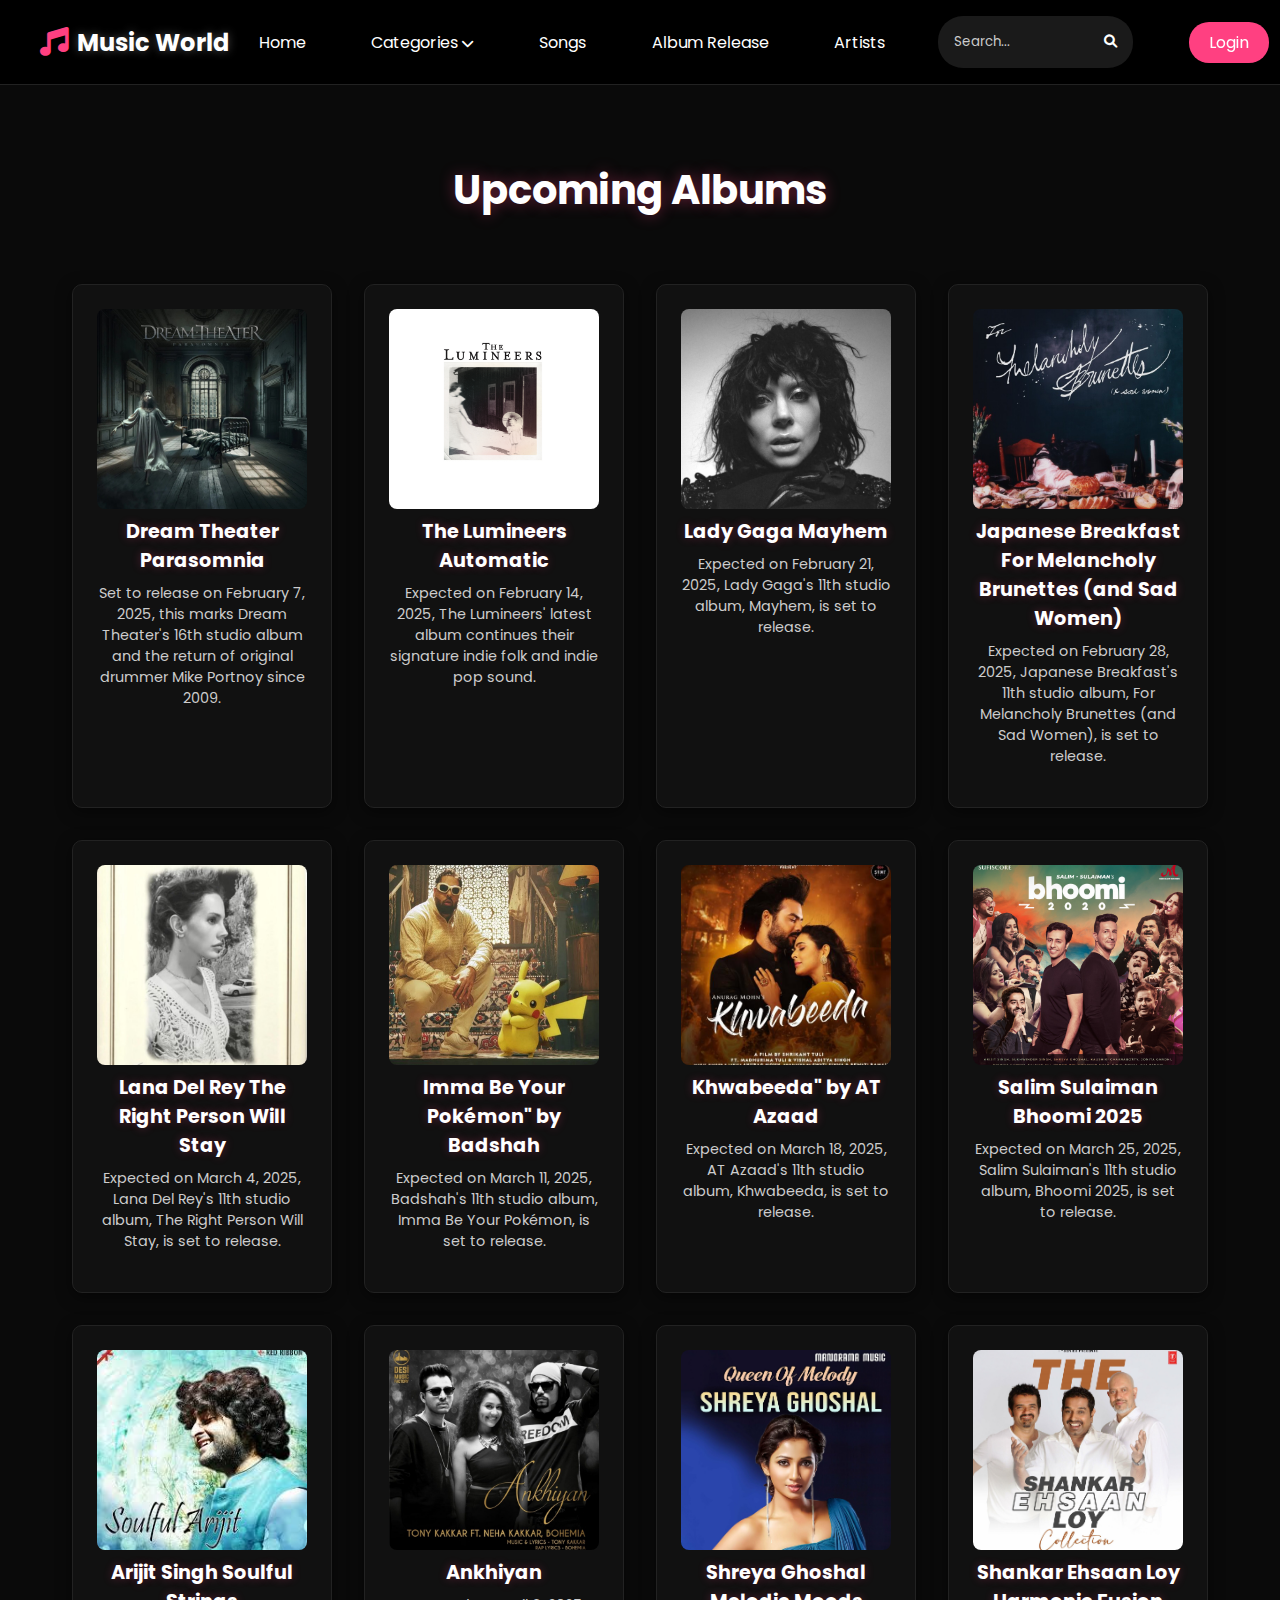
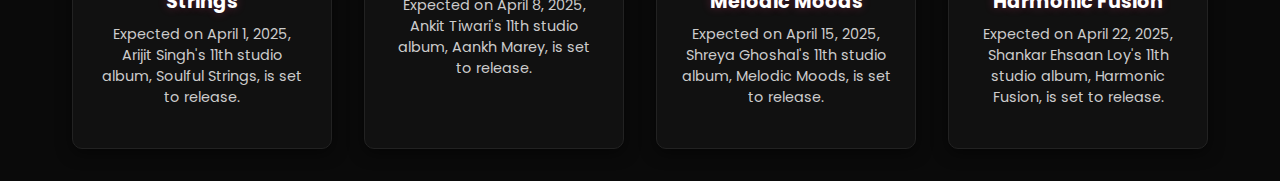
<file: album.html>
<!DOCTYPE html>
<html lang="en">
<head>
    <meta charset="UTF-8">
    <meta name="viewport" content="width=device-width, initial-scale=1.0">
    <title>New Albums</title>
    <link rel="stylesheet" href="styles.css">
    <link rel="stylesheet" href="https://cdnjs.cloudflare.com/ajax/libs/font-awesome/6.0.0/css/all.min.css">
</head>
<body>
    <header>
        <nav>
            <div class="logo">
                <i class="fas fa-music logo-icon"></i>
                <span class="logo-text" id="logotext">Music World</span>
            </div>
            
            <!-- Hamburger Menu Button -->
            <div class="hamburger-menu">
                <span class="bar"></span>
                <span class="bar"></span>
                <span class="bar"></span>
            </div>

            <ul class="nav-links">
                <li><a href="index.html">Home</a></li>
                <li class="dropdown">
                    <a href="#" class="dropdown-toggle">Categories <i class="fas fa-chevron-down"></i></a>
                    <ul class="dropdown-menu">
                        <li><a href="rock.html">Rock</a></li>
                        <li><a href="jazz.html">Jazz</a></li>
                        <li><a href="pop.html">Pop</a></li>
                        <li><a href="rap.html">Rap</a></li>
                        <li><a href="classical.html">Classical</a></li>
                    </ul>
                </li>
                <li><a href="songs.html">Songs</a></li>
                <li><a href="album.html">Album Release</a></li>
                <li><a href="artists.html">Artists</a></li>
                <!-- Add the search bar here -->
                <li class="search-bar">
                    <form action="/search" method="get">
                        <input type="text" placeholder="Search..." name="query">
                        <button type="submit"><i class="fas fa-search"></i></button>
                    </form>
                </li>
                <li><button id="loginBtn" class="login-btn">Login</button></li>

               <!-- Profile Section -->
                <li class="profile" id="profileSection">
                    <div id="profileIcon" class="profile-icon">
                        <i class="fas fa-user"></i>
                    </div>
                    <ul id="logoutMenu" class="logout-menu">
                        <li><a href="#" id="logoutBtn">Logout</a></li>
                    </ul>
                </li>
            </ul>
        </nav>
    </header>


    <section class="albums-head">

        <h1>Upcoming Albums</h1>
    </section>
    <div class="albums-container">
        <div class="album-box">
            <img src="images/album_1.png" alt="Album 1">
            <h2>Dream Theater  Parasomnia</h2>
            <p>Set to release on February 7, 2025, this marks Dream Theater's 16th studio album and the return of original drummer Mike Portnoy since 2009.</p>
        </div>
        <div class="album-box">
            <img src="images/album_2.png" alt="Album 2">
            <h2>The Lumineers  Automatic</h2>
            <p>Expected on February 14, 2025, The Lumineers' latest album continues their signature indie folk and indie pop sound.</p>
        </div>
        <div class="album-box">
            <img src="images/album_3.png" alt="Album 3">
            <h2>Lady Gaga  Mayhem</h2>
            <p>Expected on February 21, 2025, Lady Gaga's 11th studio album, Mayhem, is set to release.</p> 
        </div>
        <div class="album-box">
            <img src="images/album_4.png" alt="Album 4">
            <h2>Japanese Breakfast  For Melancholy Brunettes (and Sad Women)</h2>
            <p>Expected on February 28, 2025, Japanese Breakfast's 11th studio album, For Melancholy Brunettes (and Sad Women), is set to release.</p>
        </div>
        <div class="album-box">
            <img src="images/album_5.png" alt="Album 5">
            <h2>Lana Del Rey  The Right Person Will Stay</h2>
            <p>Expected on March 4, 2025, Lana Del Rey's 11th studio album, The Right Person Will Stay, is set to release.</p>
        </div>
        <div class="album-box">
            <img src="images/album_6.png" alt="Album 6">
            <h2>Imma Be Your Pokémon" by Badshah</h2>
            <p>Expected on March 11, 2025, Badshah's 11th studio album, Imma Be Your Pokémon, is set to release.</p>
        </div>
        <div class="album-box">
            <img src="images/album_7.png" alt="Album 7">
            <h2>Khwabeeda" by AT Azaad</h2>
            <p>Expected on March 18, 2025, AT Azaad's 11th studio album, Khwabeeda, is set to release.</p>
        </div>
        <div class="album-box">
            <img src="images/album_8.png" alt="Album 8">
            <h2>Salim Sulaiman  Bhoomi 2025</h2>
            <p>Expected on March 25, 2025, Salim Sulaiman's 11th studio album, Bhoomi 2025, is set to release.</p>
        </div>
        <div class="album-box">
            <img src="images/album_9.png" alt="Album 9">
            <h2>Arijit Singh  Soulful Strings</h2>
            <p>Expected on April 1, 2025, Arijit Singh's 11th studio album, Soulful Strings, is set to release.</p>
        </div>
        <div class="album-box">
            <img src="images/album_10.png" alt="Album 10">
            <h2>Ankhiyan</h2>
            <p>Expected on April 8, 2025, Ankit Tiwari's 11th studio album, Aankh Marey, is set to release.</p>
        </div>
        <div class="album-box">
            <img src="images/album_11.png" alt="Album 11">
            <h2>Shreya Ghoshal  Melodic Moods</h2>
            <p>Expected on April 15, 2025, Shreya Ghoshal's 11th studio album, Melodic Moods, is set to release.</p>
        </div>
        <div class="album-box">
            <img src="images/album_12.png" alt="Album 12">
            <h2>Shankar Ehsaan Loy  Harmonic Fusion</h2>
            <p>Expected on April 22, 2025, Shankar Ehsaan Loy's 11th studio album, Harmonic Fusion, is set to release.</p>
        </div>
    </div>
    <script src="script.js"></script>
    <script src="auth.js"></script>
    <script defer src="search.js"></script>
</body>
</html>
</file>
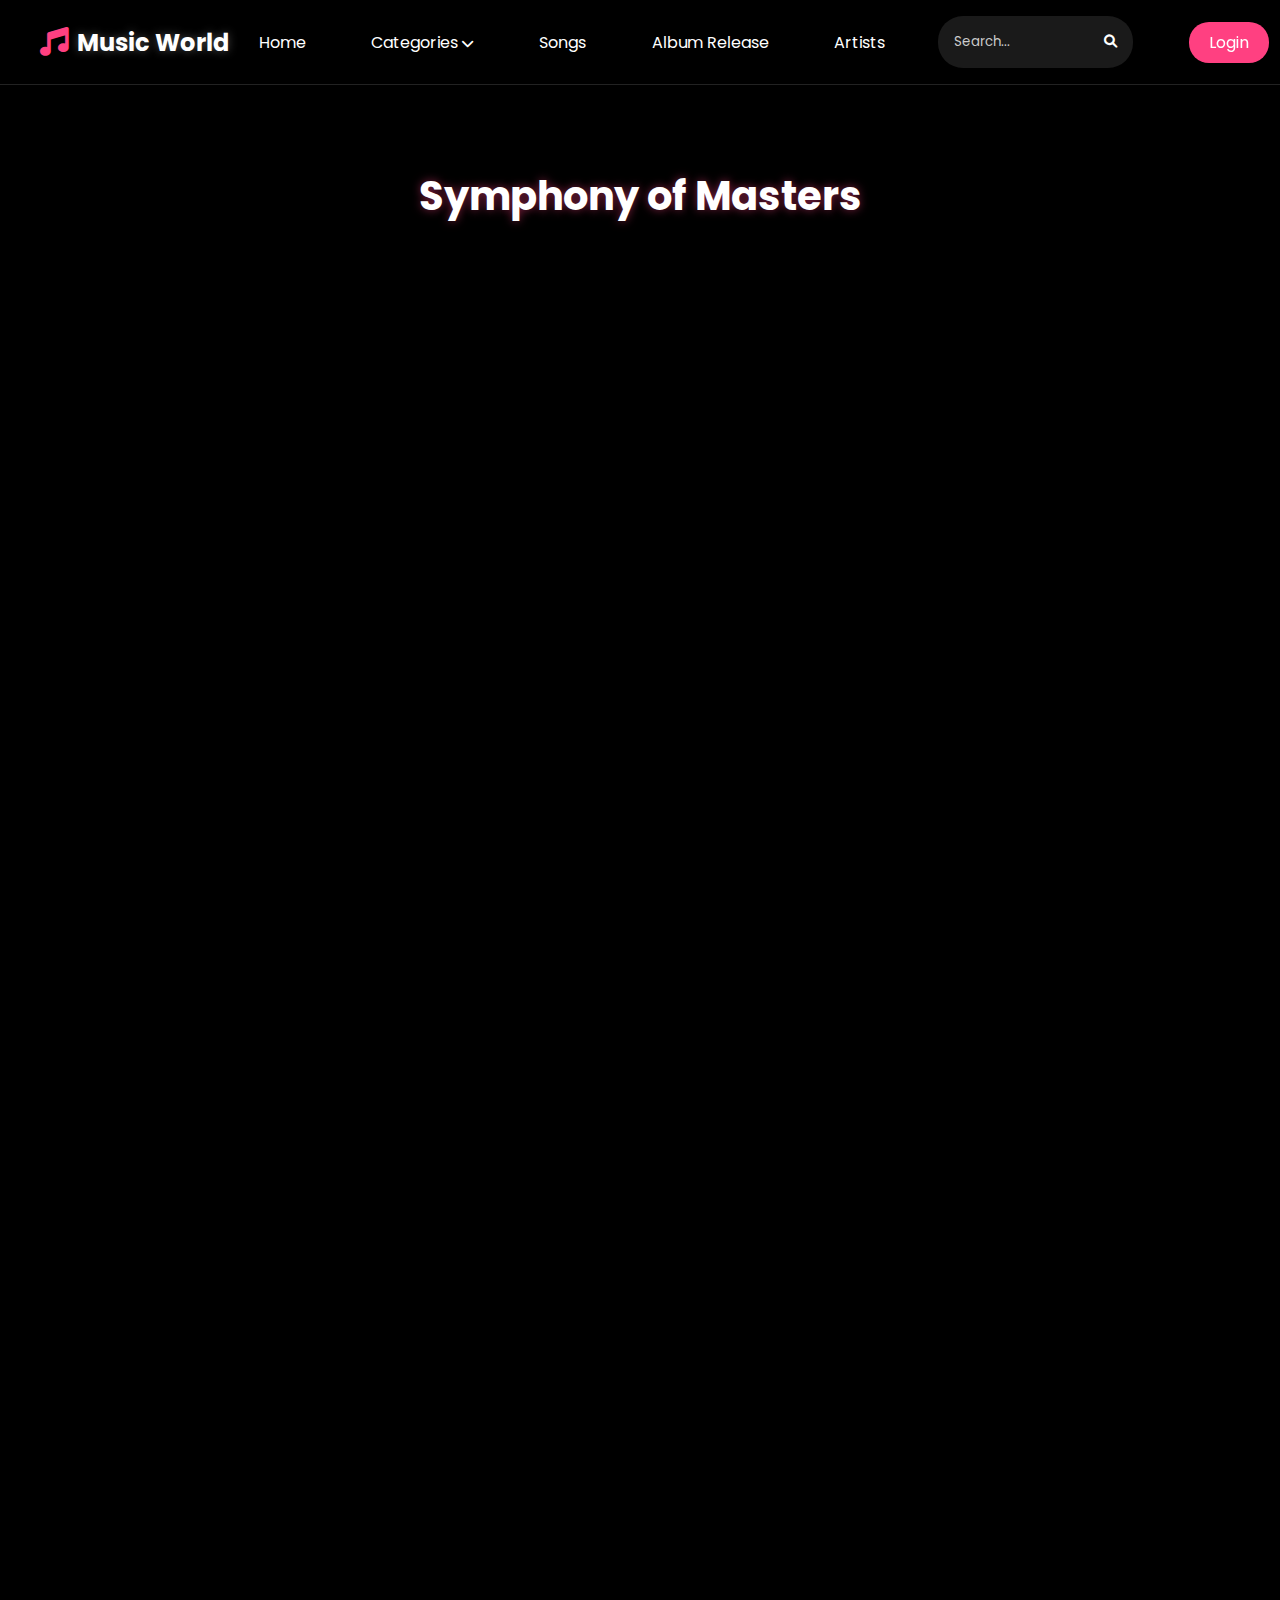
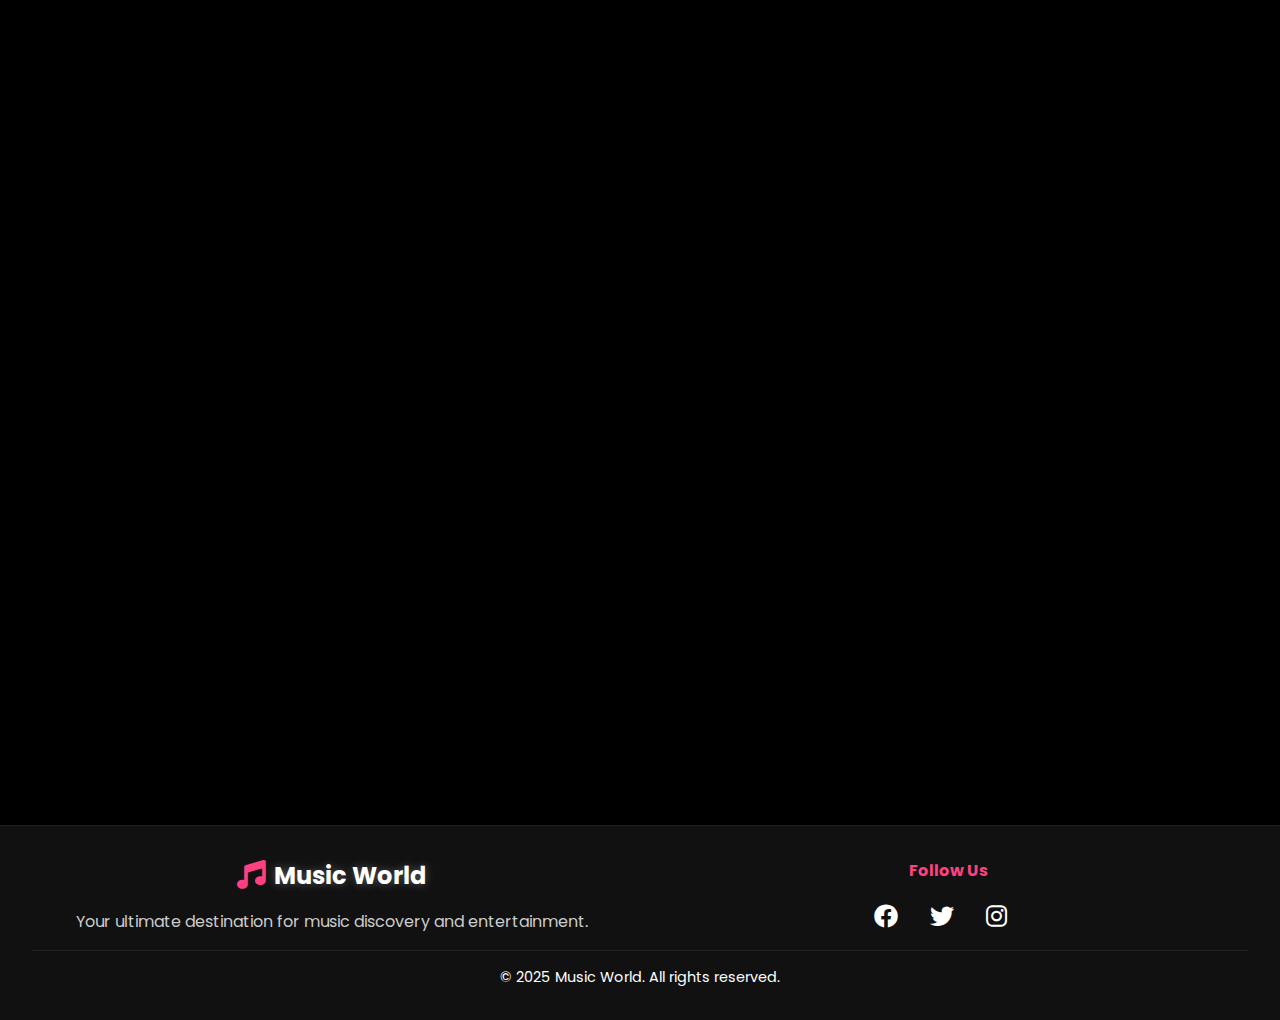
<file: artists.html>
<!DOCTYPE html>
<html lang="en">
<head>
    <meta charset="UTF-8">
    <meta name="viewport" content="width=device-width, initial-scale=1.0">
    <title>Top Artists - Music World</title>
    <link rel="stylesheet" href="styles.css">
    <link rel="stylesheet" href="artists.css">
    <link rel="stylesheet" href="https://cdnjs.cloudflare.com/ajax/libs/font-awesome/6.0.0/css/all.min.css">
    <link href="https://fonts.googleapis.com/css2?family=Playfair+Display:wght@400;500;600;700&display=swap" rel="stylesheet">
</head>
<body>
    <header>
        <nav>
            <div class="logo">
                <i class="fas fa-music logo-icon"></i>
                <span class="logo-text" id="logotext">Music World</span>
            </div>
            
            <!-- Hamburger Menu Button -->
            <div class="hamburger-menu">
                <span class="bar"></span>
                <span class="bar"></span>
                <span class="bar"></span>
            </div>

            <ul class="nav-links">
                <li><a href="index.html">Home</a></li>
                <li class="dropdown">
                    <a href="#" class="dropdown-toggle">Categories <i class="fas fa-chevron-down"></i></a>
                    <ul class="dropdown-menu">
                        <li><a href="rock.html">Rock</a></li>
                        <li><a href="jazz.html">Jazz</a></li>
                        <li><a href="pop.html">Pop</a></li>
                        <li><a href="rap.html">Rap</a></li>
                        <li><a href="classical.html">Classical</a></li>
                    </ul>
                </li>
                <li><a href="songs.html">Songs</a></li>
                <li><a href="album.html">Album Release</a></li>
                <li><a href="artists.html">Artists</a></li>
                <!-- Add the search bar here -->
                <li class="search-bar">
                    <form action="/search" method="get">
                        <input type="text" placeholder="Search..." name="query">
                        <button type="submit"><i class="fas fa-search"></i></button>
                    </form>
                </li>
                <li><button id="loginBtn" class="login-btn">Login</button></li>

               <!-- Profile Section -->
                <li class="profile" id="profileSection">
                    <div id="profileIcon" class="profile-icon">
                        <i class="fas fa-user"></i>
                    </div>
                    <ul id="logoutMenu" class="logout-menu">
                        <li><a href="#" id="logoutBtn">Logout</a></li>
                    </ul>
                </li>
            </ul>
        </nav>
    </header>

    <main>
        <section class="artists-showcase">
            <h1>Symphony of Masters</h1>
            <div class="artists-container">
                <div class="artist-box">
                    <div class="artist-image">
                        <img src="images/ed-sheeran.jpg" alt="Ed Sheeran">
                    </div>
                    <div class="artist-info">
                        <h2>Ed Sheeran</h2>
                        <p class="artist-genre">Pop / Folk Pop</p>
                        <p class="artist-bio">Ed Sheeran is a Grammy-winning British singer-songwriter known for his unique blend of pop, folk, and hip-hop influences. His honest lyrics and acoustic-driven sound have made him one of the world's best-selling music artists.</p>
                        <div class="artist-achievements">
                            <h3>Notable Achievements:</h3>
                            <ul>
                                <li>Multiple Grammy Awards winner</li>
                                <li>"Shape of You" - Most streamed song on Spotify</li>
                                <li>Over 150 million records sold worldwide</li>
                            </ul>
                        </div>
                    </div>
                </div>

                <div class="artist-box">
                    <div class="artist-image">
                        <img src="images/weekend.webp" alt="The Weeknd">
                    </div>
                    <div class="artist-info">
                        <h2>The Weeknd</h2>
                        <p class="artist-genre">R&B / Pop</p>
                        <p class="artist-bio">The Weeknd is a Canadian singer-songwriter who has revolutionized modern R&B with his dark, atmospheric sound and emotive vocals. His unique style blends R&B, pop, and alternative elements.</p>
                        <div class="artist-achievements">
                            <h3>Notable Achievements:</h3>
                            <ul>
                                <li>Multiple Billboard Hot 100 #1 hits</li>
                                <li>Super Bowl LV Halftime Show performer</li>
                                <li>"Blinding Lights" - Billboard's #1 Hot 100 song of all time</li>
                            </ul>
                        </div>
                    </div>
                </div>

                <div class="artist-box">
                    <div class="artist-image">
                        <img src="images/talha anjum.jpg" alt="Talha Anjum">
                    </div>
                    <div class="artist-info">
                        <h2>Talha Anjum</h2>
                        <p class="artist-genre">Hip-Hop / Rap</p>
                        <p class="artist-bio">Talha Anjum is a pioneering figure in Pakistan's hip-hop scene, known for his intricate wordplay and thought-provoking lyrics. As a member of Young Stunners, he has helped shape the country's rap landscape.</p>
                        <div class="artist-achievements">
                            <h3>Notable Achievements:</h3>
                            <ul>
                                <li>Breakthrough artist in South Asian hip-hop</li>
                                <li>Multiple viral hits on YouTube</li>
                                <li>Revolutionized Urdu rap with unique storytelling</li>
                            </ul>
                        </div>
                    </div>
                </div>

                <div class="artist-box">
                    <div class="artist-image">
                        <img src="images/jamie cullum.jpg" alt="Jamie Cullum">
                    </div>  
                    <div class="artist-info">
                        <h2>Jamie Cullum</h2>
                        <p class="artist-genre">Jazz / Pop Jazz</p>
                        <p class="artist-bio">Jamie Cullum is a British jazz-pop singer-songwriter known for his dynamic live performances and innovative approach to jazz standards. His music bridges the gap between traditional jazz and contemporary pop.</p>
                        <div class="artist-achievements">
                            <h3>Notable Achievements:</h3>
                            <ul>
                                <li>Grammy nominated artist</li>
                                <li>Best-selling UK jazz artist of all time</li>
                                <li>Successful BBC Radio 2 jazz show host</li>
                            </ul>
                        </div>
                    </div>
                </div>

                <div class="artist-box">
                    <div class="artist-image">
                        <img src="images/zain-malik.png" alt="Zayn Malik">
                    </div>
                    <div class="artist-info">
                        <h2>Zayn Malik</h2>
                        <p class="artist-genre">Pop / R&B</p>
                        <p class="artist-bio">Zayn Malik is a British singer and songwriter who gained fame as a member of the boy band One Direction. He has since established a successful solo career with his unique sound and style.</p>
                        <div class="artist-achievements">
                            <h3>Notable Achievements:</h3>
                            <ul>
                                <li>Multiple Billboard Hot 100 hits</li>
                                <li>Grammy-nominated artist</li>
                                <li>Debut album "Mind of Mine" debuted at #1 on Billboard 200</li>
                            </ul>
                        </div>
                    </div>
                </div>
            </div>
        </section>
    </main>

    <footer>
        <div class="footer-content">
            <div class="footer-section">
                <div class="footer-logo">
                    <i class="fas fa-music logo-icon"></i>
                    <span class="logo-text">Music World</span>
                </div>
                <p>Your ultimate destination for music discovery and entertainment.</p>
            </div>
            <div class="footer-section">
                <h4>Follow Us</h4>
                <div class="social-links">
                    <a href="#"><i class="fab fa-facebook"></i></a>
                    <a href="#"><i class="fab fa-twitter"></i></a>
                    <a href="#"><i class="fab fa-instagram"></i></a>
                </div>
            </div>
        </div>
        <div class="footer-bottom">
            <p>&copy; 2025 Music World. All rights reserved.</p>
        </div>
    </footer>
    <script src="script.js"></script>
    <script src="auth.js"></script>
    <script defer src="search.js"></script>
</body>
</html>
</file>
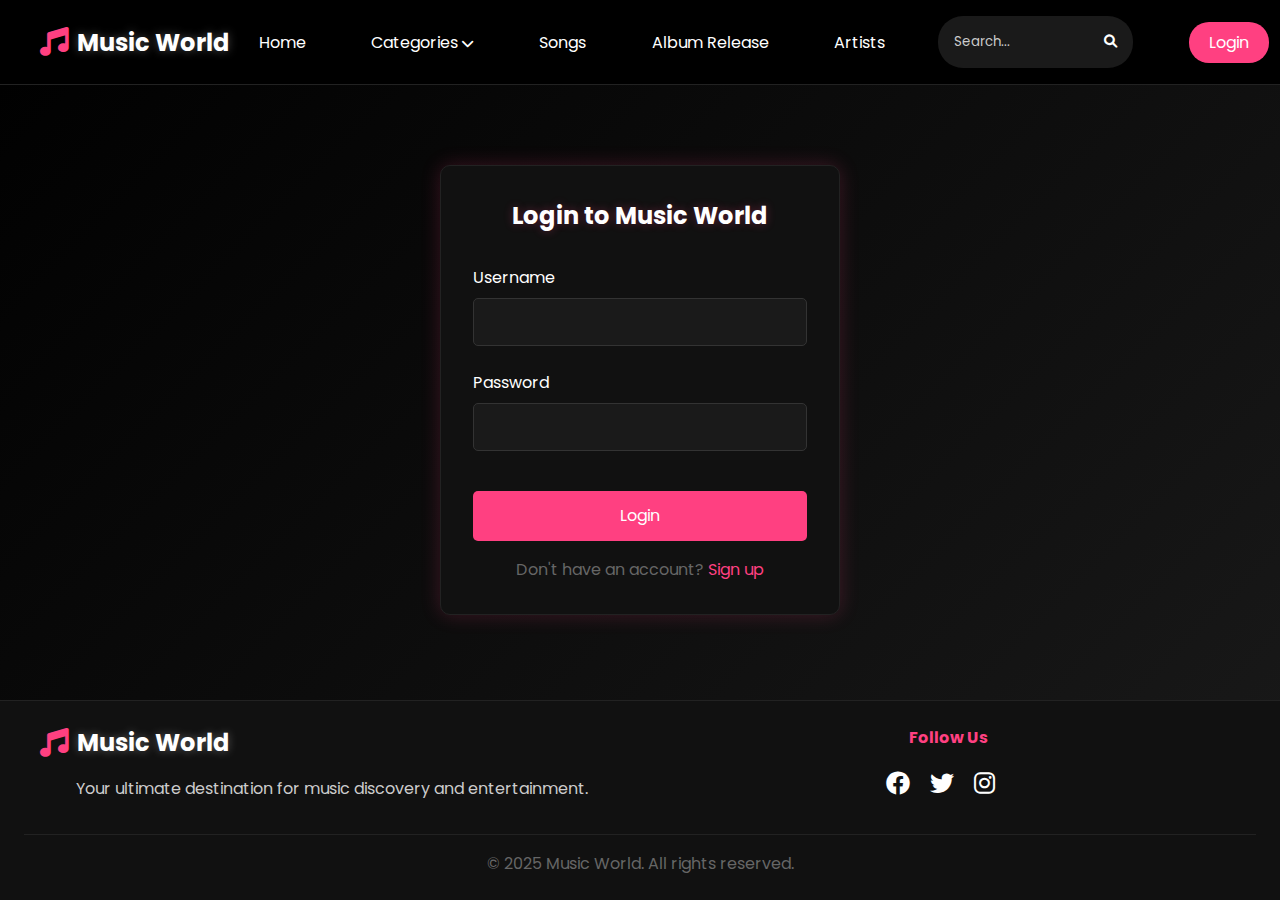
<file: auth.html>
<!DOCTYPE html>
<html lang="en">
<head>
    <meta charset="UTF-8">
    <meta name="viewport" content="width=device-width, initial-scale=1.0">
    <title>Music World - Login/Signup</title>
    <link rel="stylesheet" href="styles.css">
    <link rel="stylesheet" href="auth.css">
    <link rel="stylesheet" href="https://cdnjs.cloudflare.com/ajax/libs/font-awesome/6.0.0/css/all.min.css">
</head>
<body class="auth-page">
    <header>
        <nav>
            <div class="logo">
                <i class="fas fa-music logo-icon"></i>
                <span class="logo-text" id="logotext">Music World</span>
            </div>
            
            <!-- Hamburger Menu Button -->
            <div class="hamburger-menu">
                <span class="bar"></span>
                <span class="bar"></span>
                <span class="bar"></span>
            </div>

            <ul class="nav-links">
                <li><a href="index.html">Home</a></li>
                <li class="dropdown">
                    <a href="#" class="dropdown-toggle">Categories <i class="fas fa-chevron-down"></i></a>
                    <ul class="dropdown-menu">
                        <li><a href="rock.html">Rock</a></li>
                        <li><a href="jazz.html">Jazz</a></li>
                        <li><a href="pop.html">Pop</a></li>
                        <li><a href="rap.html">Rap</a></li>
                        <li><a href="classical.html">Classical</a></li>
                    </ul>
                </li>
                <li><a href="songs.html">Songs</a></li>
                <li><a href="album.html">Album Release</a></li>
                <li><a href="artists.html">Artists</a></li>
                <!-- Add the search bar here -->
                <li class="search-bar">
                    <form action="/search" method="get">
                        <input type="text" placeholder="Search..." name="query">
                        <button type="submit"><i class="fas fa-search"></i></button>
                    </form>
                </li>
                <li><button id="loginBtn" class="login-btn">Login</button></li>

               <!-- Profile Section -->
                <li class="profile" id="profileSection">
                    <div id="profileIcon" class="profile-icon">
                        <i class="fas fa-user"></i>
                    </div>
                    <ul id="logoutMenu" class="logout-menu">
                        <li><a href="#" id="logoutBtn">Logout</a></li>
                    </ul>
                </li>
            </ul>
        </nav>
    </header>

    <div class="auth-container">
        <!-- Login Form -->
        <div id="loginSection" class="auth-section">
            <h2>Login to Music World</h2>
            <form id="loginForm">
                <div class="form-group">
                    <label for="username">Username</label>
                    <input type="text" id="username" name="username" required>
                </div>
                <div class="form-group">
                    <label for="password">Password</label>
                    <input type="password" id="password" name="password" required>
                </div>
                <button type="submit" class="submit-btn">Login</button>
                <p class="form-footer">
                    Don't have an account? <a href="#" id="showSignup">Sign up</a>
                </p>
            </form>
        </div>

        <!-- Signup Form -->
        <div id="signupSection" class="auth-section hidden">
            <h2>Create Your Account</h2>
            <form id="signupForm">
                <div class="form-group">
                    <label for="fullName">Full Name</label>
                    <input type="text" id="fullName" name="fullName" required>
                </div>
                <div class="form-group">
                    <label for="email">Email</label>
                    <input type="email" id="email" name="email" required>
                </div>
                <div class="form-group">
                    <label for="newUsername">Username</label>
                    <input type="text" id="newUsername" name="newUsername" required>
                </div>
                <div class="form-group">
                    <label for="newPassword">Password</label>
                    <input type="password" id="newPassword" name="newPassword" required>
                </div>
                <div class="form-group">
                    <label for="confirmPassword">Confirm Password</label>
                    <input type="password" id="confirmPassword" name="confirmPassword" required>
                </div>
                <div class="form-group checkbox-group">
                    <input type="checkbox" id="terms" name="terms" required>
                    <label for="terms">I agree to the Terms and Conditions</label>
                </div>
                <button type="submit" class="submit-btn">Create Account</button>
                <p class="form-footer">
                    Already have an account? <a href="#" id="showLogin">Login</a>
                </p>
            </form>
        </div>
    </div>
    
    <footer>
        <div class="footer-content">
            <div class="footer-section">
                <div class="footer-logo">
                    <i class="fas fa-music logo-icon"></i>
                    <span class="logo-text">Music World</span>
                </div>
                <p>Your ultimate destination for music discovery and entertainment.</p>
            </div>
            <div class="footer-section">
                <h4>Follow Us</h4>
                <div class="social-links">
                    <a href="#"><i class="fab fa-facebook"></i></a>
                    <a href="#"><i class="fab fa-twitter"></i></a>
                    <a href="#"><i class="fab fa-instagram"></i></a>
                </div>
            </div>
        </div>
        <div class="footer-bottom">
            <p>&copy; 2025 Music World. All rights reserved.</p>
        </div>
    </footer>
    <script src="script.js"></script>
    <script src="auth.js"></script>
    <script defer src="search.js"></script>
</body>
</html>
</file>
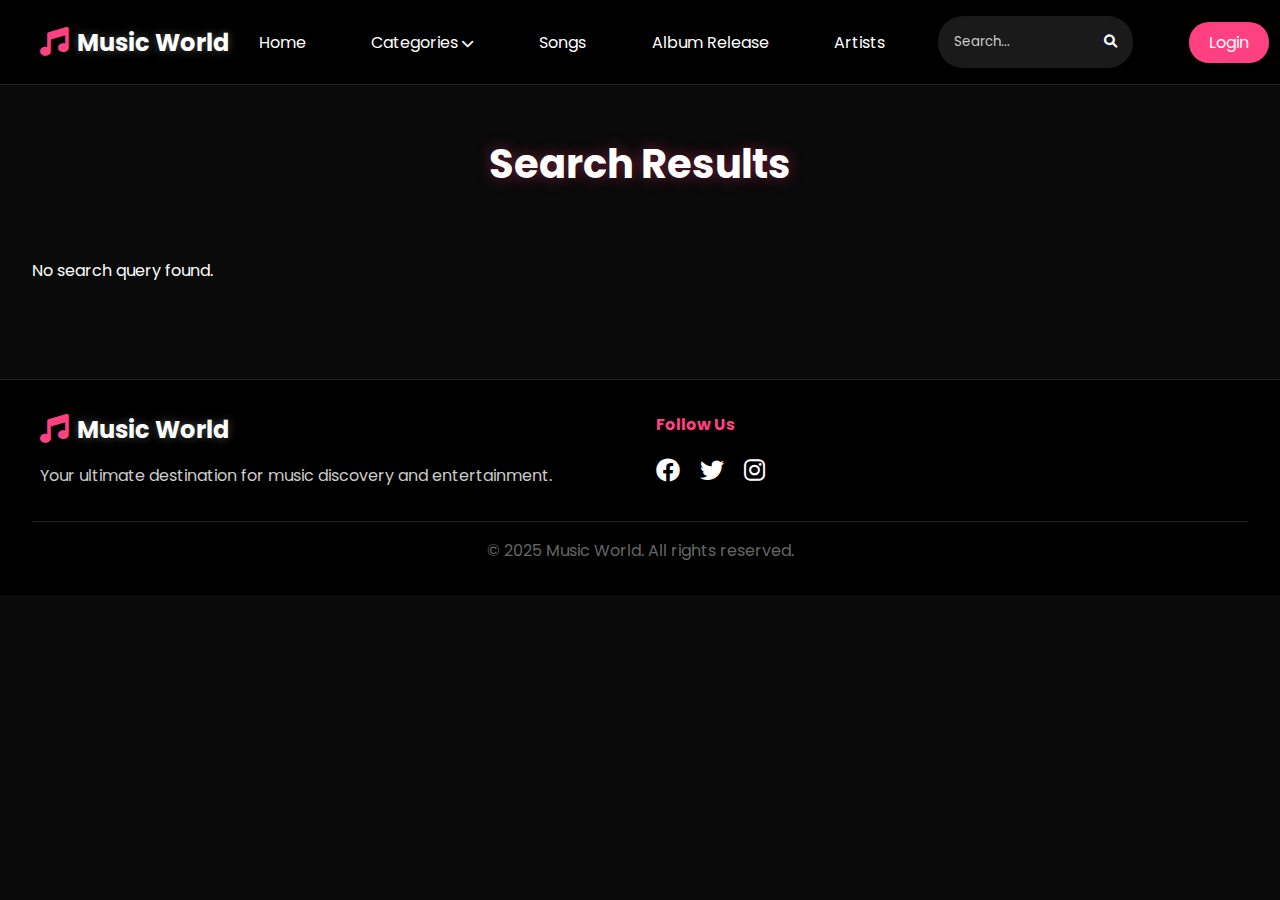
<file: search.html>
<!DOCTYPE html>
<html lang="en">
<head>
    <meta charset="UTF-8">
    <meta name="viewport" content="width=device-width, initial-scale=1.0">
    <title>Search Results</title>
    <link rel="stylesheet" href="styles.css">
    <link rel="stylesheet" href="https://cdnjs.cloudflare.com/ajax/libs/font-awesome/6.0.0/css/all.min.css">
    
</head>
<body>
    <header>
        <nav>
            <div class="logo">
                <i class="fas fa-music logo-icon"></i>
                <span class="logo-text" id="logotext">Music World</span>
            </div>
            
            <!-- Hamburger Menu Button -->
            <div class="hamburger-menu">
                <span class="bar"></span>
                <span class="bar"></span>
                <span class="bar"></span>
            </div>

            <ul class="nav-links">
                <li><a href="index.html">Home</a></li>
                <li class="dropdown">
                    <a href="#" class="dropdown-toggle">Categories <i class="fas fa-chevron-down"></i></a>
                    <ul class="dropdown-menu">
                        <li><a href="rock.html">Rock</a></li>
                        <li><a href="jazz.html">Jazz</a></li>
                        <li><a href="pop.html">Pop</a></li>
                        <li><a href="rap.html">Rap</a></li>
                        <li><a href="classical.html">Classical</a></li>
                    </ul>
                </li>
                <li><a href="songs.html">Songs</a></li>
                <li><a href="album.html">Album Release</a></li>
                <li><a href="artists.html">Artists</a></li>
                <!-- Add the search bar here -->
                <li class="search-bar">
                    <form action="/search" method="get">
                        <input type="text" placeholder="Search..." name="query">
                        <button type="submit"><i class="fas fa-search"></i></button>
                    </form>
                </li>
                <li><button id="loginBtn" class="login-btn">Login</button></li>

               <!-- Profile Section -->
                <li class="profile" id="profileSection">
                    <div id="profileIcon" class="profile-icon">
                        <i class="fas fa-user"></i>
                    </div>
                    <ul id="logoutMenu" class="logout-menu">
                        <li><a href="#" id="logoutBtn">Logout</a></li>
                    </ul>
                </li>
            </ul>
        </nav>
    </header>


    <main>
        <h1>Search Results</h1>
        <p id="resultCount"></p>
        <div id="searchResults" class="music-grid"></div> <!-- Results in grid layout -->
    </main>
    
    <footer>
        <div class="footer-content">
            <div class="footer-section">
                <div class="footer-logo">
                    <i class="fas fa-music logo-icon"></i>
                    <span class="logo-text">Music World</span>
                </div>
                <p>Your ultimate destination for music discovery and entertainment.</p>
            </div>
            <div class="footer-section">
                <h4>Follow Us</h4>
                <div class="social-links">
                    <a href="#"><i class="fab fa-facebook"></i></a>
                    <a href="#"><i class="fab fa-twitter"></i></a>
                    <a href="#"><i class="fab fa-instagram"></i></a>
                </div>
            </div>
        </div>
        <div class="footer-bottom">
            <p>&copy; 2025 Music World. All rights reserved.</p>
        </div>
    </footer>
    <script src="script.js"></script>
    <script defer src="search.js"></script>
    <script src="auth.js"></script>
 
</body>
</html>
</file>
<file: styles.css>
/* Google Font 'Poppins' */
@import url('https://fonts.googleapis.com/css2?family=Poppins:wght@100;200;300;400;500;600;700;800;900&display=swap');

* {
    margin: 0;
    padding: 0;
    box-sizing: border-box;
    font-family: 'Poppins', sans-serif;
}
/* login logout */
/* Profile section styles */
.profile {
    position: relative;
    display: inline-block;
}

.profile-icon {
    font-size: 24px;
    cursor: pointer;
    padding: 8px;
    border-radius: 50%;
}

.logout-menu {
    display: none;
    position: absolute;
  

    left: 0;
    width: 6rem;
    border: 1px solid #ccc;
    box-shadow: 0 4px 6px rgba(0, 0, 0, 0.1);
    list-style: none;
    margin: 0;
    
}

.profile:hover .logout-menu {
    display: block;
}

/* Ensure hover effect works on smaller devices as well */
@media (max-width: 768px) {
    .profile {
        position: static;
    }

    .logout-menu {
        position: static;
        box-shadow: none;
    }
}

/* search */
.music-grid {
    display: grid;
    grid-template-columns: repeat(auto-fit, minmax(250px, 1fr));
    gap: 20px;
    padding: 20px;
}

.music-card {
    background: #fff;
    border-radius: 10px;
    overflow: hidden;
    box-shadow: 0 4px 8px rgba(0, 0, 0, 0.2);
    padding: 15px;
    text-align: center;
}

.music-card img {
    width: 100%;
    height: 150px;
    object-fit: cover;
    border-radius: 5px;
}

.music-card h3 {
    font-size: 18px;
    margin: 10px 0;
}

.music-card p {
    font-size: 14px;
    color: #666;
}

.explore-btn {
    display: inline-block;
    margin-top: 10px;
    padding: 8px 12px;
    background: #ff4500;
    color: white;
    border-radius: 5px;
    text-decoration: none;
}

.explore-btn:hover {
    background: #e03e00;
}


:root {
    --primary-color: #ff4081;
    --dark-bg: #0a0a0a;
    --light-text: #ffffff;
    --secondary-text: #cccccc;
}

body {
    background-color: var(--dark-bg);
    color: var(--light-text);
}

/* Logo Styles */
.logo {
    display: flex;
    align-items: center;
    gap: 0.5rem;
    color: #fff;
    text-decoration: none;
    transition: all 0.3s ease;
}

.logo-icon {
    font-size: 1.8rem;
    color: #ff4081;
    animation: pulse 2s infinite;
}
#logotext{
    width: 153px;
}
.logo-text {
    font-size: 1.5rem;
    font-weight: bold;
    text-shadow: 0 0 10px rgba(255, 255, 255, 0.3);

}

@keyframes pulse {
    0% {
        transform: scale(1);
    }
    50% {
        transform: scale(1.1);
    }
    100% {
        transform: scale(1);
    }
}

/* Header Styles */
header {
    background-color: #000000;
    padding: 1rem 2rem;
    position: fixed;
    width: 100%;
    top: 0;
    z-index: 1000;
    border-bottom: 1px solid #222;
}

nav {
    display: flex;
    justify-content: space-between;
    align-items: center;
    max-width: 1200px;
    margin: 0 auto;
}

.nav-links {
    display: flex;
    list-style: none;
    align-items: center;
    margin: 0;
    padding: 0;
    gap: 1.5rem;
}

.nav-links li {
    margin-left: 1rem;
    display: flex;
    align-items: center;
    position: relative;
}

.nav-links li a {
    white-space: nowrap;
    padding: 0.5rem 0.8rem;
    color: #fff;
    text-decoration: none;
    transition: color 0.3s;
    display: inline-block;
    position: relative;
}

.nav-links li a::after {
    content: '';
    position: absolute;
    width: 0;
    height: 2px;
    bottom: 0;
    left: 50%;
    background-color: var(--primary-color);
    transition: all 0.3s ease;
    transform: translateX(-50%);
}

.nav-links li a:hover::after {
    width: 80%;
}

.nav-links li a:hover {
    color: var(--primary-color);
}

.dropdown {
    position: relative;
}

.dropdown-toggle {
    display: flex;
    align-items: center;
    gap: 0.5rem;
}

.dropdown-toggle i {
    font-size: 0.8rem;
    transition: transform 0.3s ease;
}

.dropdown:hover .dropdown-toggle i {
    transform: rotate(180deg);
}

.dropdown-menu {
    position: absolute;
    top: 100%;
    left: 0;
    background-color: #111111;
    border: 1px solid #222;
    border-radius: 5px;
    min-width: 180px;
    opacity: 0;
    visibility: hidden;
    transform: translateY(10px);
    transition: all 0.3s ease;
    box-shadow: 0 4px 15px rgba(0, 0, 0, 0.5);
    z-index: 1000;
    margin-top: 0.5rem;
}

.dropdown:hover .dropdown-menu {
    opacity: 1;
    visibility: visible;
    transform: translateY(0);
}

.dropdown-menu li {
    margin: 0;
    padding: 0;
}

.dropdown-menu a {
    display: block;
    padding: 0.8rem 1.2rem;
    color: #fff;
    transition: all 0.3s ease;
    text-decoration: none;
}

.dropdown-menu a::after {
    display: none;
}

.dropdown-menu a:hover {
    background-color: #1a1a1a;
    color: var(--primary-color);
    padding-left: 1.5rem;
}

/* Hamburger Menu Styles */
.hamburger-menu {
    display: none;
    flex-direction: column;
    cursor: pointer;
    z-index: 1000;
}

.hamburger-menu .bar {
    width: 25px;
    height: 3px;
    background-color: #ffffff;
    margin: 3px 0;
    transition: 0.4s;
}

/* @media screen and (max-width: 1360px) {
    .nav-links {
        position: fixed;
        left: -100%;
        top: 0;
        flex-direction: column;
        background-color: #333;
        width: 100%;
        text-align: center;
        transition: 0.3s;
        padding-top: 60px;
        z-index: 999;
        height: 100vh;
        overflow-y: auto;
    }

    .nav-links.active {
        left: 0;
    }

    .hamburger-menu {
        display: flex;
        position: fixed;
        right: 20px;
        top: 15px;
    }

    .hamburger-menu.active .bar:nth-child(1) {
        transform: rotate(-45deg) translate(-5px, 6px);
    }

    .hamburger-menu.active .bar:nth-child(2) {
        opacity: 0;
    }

    .hamburger-menu.active .bar:nth-child(3) {
        transform: rotate(45deg) translate(-5px, -6px);
    }

    .nav-links li {
        margin: 20px 0;
    }

    .dropdown-menu {
        position: static;
        display: none;
        background-color: #444;
        width: 100%;
    }

    .dropdown:hover .dropdown-menu, 
    .dropdown-toggle:focus + .dropdown-menu {
        display: block;
    }
    .music-card, .album-box {
        display: flex;
        flex-direction: column;
        align-items: center;
        justify-content: center;
    }
    .artist-card{
        display: grid;
        align-items: center;
        justify-content: center;
    }   
    .music-card img, .album-box img {
        max-width: 250px;
        height: 250px;
        object-fit: cover;
        margin: 0 auto;
    }

    .music-card .artist-details, .album-box .artist-details {
        text-align: center;
        width: 100%;
    }
    .artists-box{
        
        display: grid;
        align-items: center;
        justify-content: center;
    }
    .artist-image{
        max-width: 250px;
        height: 250px;
        object-fit: cover;
        margin: 0 auto;
    }
} */

/* Main Content Styles */
main {
    margin-top: 70px;
    padding: 2rem;
}

/* Animation Keyframes */
@keyframes slideInFromRight {
    0% {
        transform: translateX(100%);
        opacity: 0;
    }
    100% {
        transform: translateX(0);
        opacity: 1;
    }
}

/* Hero Section Styles */
#hero {
    height: 100vh;
    display: flex;
    align-items: center;
    justify-content: center;
    text-align: center;
    background: linear-gradient(rgba(0, 0, 0, 0.6), rgba(0, 0, 0, 0.6)), url('images/hero-bg.jpg');
    background-size: cover;
    background-position: center;
    background-repeat: no-repeat;
    position: relative;
    margin-top: 0;
    padding: 2rem;
}

.welcome-text {
    max-width: 800px;
    padding: 2rem;
    background: rgba(0, 0, 0, 0.5);
    border-radius: 10px;
    backdrop-filter: blur(5px);
    transform-style: preserve-3d;
    perspective: 1000px;
}

.welcome-text h1 {
    font-size: 3.5rem;
    margin-bottom: 1rem;
    color: #ffffff;
    text-shadow: 
        0 1px 0 #ccc,
        0 2px 0 #c9c9c9,
        0 3px 0 #bbb,
        0 4px 0 #b9b9b9,
        0 5px 0 #aaa,
        0 6px 1px rgba(0,0,0,.1),
        0 0 5px rgba(0,0,0,.1),
        0 1px 3px rgba(0,0,0,.3),
        0 3px 5px rgba(0,0,0,.2),
        0 5px 10px rgba(0,0,0,.25),
        0 10px 10px rgba(0,0,0,.2),
        0 20px 20px rgba(0,0,0,.15);
    animation: float 6s ease-in-out infinite, textGlow 2s ease-in-out infinite alternate;
    transform-style: preserve-3d;
    perspective: 1000px;
}

@keyframes float {
    0% {
        transform: translateY(0) rotateX(0) rotateY(0);
    }
    25% {
        transform: translateY(-10px) rotateX(5deg) rotateY(5deg);
    }
    50% {
        transform: translateY(0) rotateX(0) rotateY(0);
    }
    75% {
        transform: translateY(10px) rotateX(-5deg) rotateY(-5deg);
    }
    100% {
        transform: translateY(0) rotateX(0) rotateY(0);
    }
}

@keyframes textGlow {
    from {
        text-shadow: 
            0 1px 0 #ccc,
            0 2px 0 #c9c9c9,
            0 3px 0 #bbb,
            0 4px 0 #b9b9b9,
            0 5px 0 #aaa,
            0 6px 1px rgba(0,0,0,.1),
            0 0 5px rgba(0,0,0,.1),
            0 1px 3px rgba(0,0,0,.3),
            0 3px 5px rgba(0,0,0,.2),
            0 5px 10px rgba(0,0,0,.25),
            0 10px 10px rgba(0,0,0,.2),
            0 20px 20px rgba(0,0,0,.15);
    }
    to {
        text-shadow: 
            0 1px 0 #ccc,
            0 2px 0 #c9c9c9,
            0 3px 0 #bbb,
            0 4px 0 #b9b9b9,
            0 5px 0 #aaa,
            0 6px 1px rgba(255,64,129,.1),
            0 0 5px rgba(255,64,129,.1),
            0 1px 3px rgba(255,64,129,.3),
            0 3px 5px rgba(255,64,129,.2),
            0 5px 10px rgba(255,64,129,.25),
            0 10px 10px rgba(255,64,129,.2),
            0 20px 20px rgba(255,64,129,.15);
    }
}

.welcome-text p {
    font-size: 1.5rem;
    color: #f0f0f0;
    margin-bottom: 2rem;
    text-shadow: 1px 1px 2px rgba(0, 0, 0, 0.5);
}

.slide-in {
    animation: slideIn 1s ease-out;
}

.delayed {
    animation-delay: 0.5s;
}

@keyframes slideIn {
    from {
        opacity: 0;
        transform: translateY(30px);
    }
    to {
        opacity: 1;
        transform: translateY(0);
    }
}

/* Music Grid Styles */
.music-grid {
    display: grid;
    grid-template-columns: repeat(auto-fit, minmax(200px, 1fr));
    gap: 2rem;
    padding: 2rem 0;
}

.music-card {
    background: #111111;
    border-radius: 10px;
    padding: 1.5rem;
    text-align: center;
    box-shadow: 0 4px 15px rgba(0, 0, 0, 0.5);
    transition: transform 0.3s, box-shadow 0.3s;
    border: 1px solid #222;
    display: flex;
    flex-direction: column;
    align-items: center;
}

.music-card:hover {
    transform: translateY(-5px);
    box-shadow: 0 6px 20px rgba(255, 64, 129, 0.2);
    border-color: var(--primary-color);
}

.music-card img {
    width: 100%;
    height: 200px;
    object-fit: cover;
    border-radius: 8px;
    transition: transform 0.3s ease;
}

.music-card:hover img {
    transform: scale(1.05);
}

.music-card h3 {
    color: var(--light-text);
    margin: 0.5rem 0;
    font-size: 1.2rem;
}

.music-card p {
    color: var(--secondary-text);
    font-size: 0.9rem;
    margin-bottom: 1rem;
}

.explore-btn {
    background: var(--primary-color);
    color: white;
    border: none;
    padding: 0.8rem 1.5rem;
    border-radius: 25px;
    font-size: 0.9rem;
    cursor: pointer;
    transition: all 0.3s ease;
    display: flex;
    align-items: center;
    gap: 0.5rem;
    text-decoration: none;
    margin-top: auto;
}

.explore-btn:hover {
    background: #ff1f5a;
    transform: translateY(-2px);
    box-shadow: 0 5px 15px rgba(255, 64, 129, 0.3);
}

.explore-btn:hover i {
    transform: translateX(3px);
}

.playlist-card {
    background: #111111;
    border-radius: 10px;
    padding: 1rem;
    text-align: center;
    box-shadow: 0 4px 15px rgba(0, 0, 0, 0.5);
    transition: transform 0.3s, box-shadow 0.3s;
    border: 1px solid #222;
}

.playlist-card:hover {
    transform: translateY(-5px);
    box-shadow: 0 6px 20px rgba(255, 64, 129, 0.2);
    border-color: #ff4081;
}

.playlist-card img {
    width: 100%;
    border-radius: 5px;
    margin-bottom: 1rem;
}

h2 {
    color: #ffffff;
    margin-bottom: 1rem;
    text-shadow: 0 0 10px rgba(255, 64, 129, 0.3);
}

h3 {
    color: #ffffff;
    margin-bottom: 0.5rem;
}

/* Login Button Styles */
.login-btn {
    background-color: #ff4081;
    color: white;
    border: none;
    padding: 8px 20px;
    border-radius: 20px;
    cursor: pointer;
    font-size: 1rem;
    transition: all 0.3s ease;
    text-decoration: none;
    display: inline-block;
}

.login-btn:hover {
    transform: translateY(-2px);
    box-shadow: 0 2px 10px rgba(255, 64, 129, 0.3);
}

/* Modal Styles */
.modal {
    display: none;
    position: fixed;
    z-index: 1001;
    left: 0;
    top: 0;
    width: 100%;
    height: 100%;
    background-color: rgba(0, 0, 0, 0.8);
    backdrop-filter: blur(5px);
}

.modal-content {
    background-color: #111111;
    margin: 15% auto;
    padding: 2rem;
    border: 1px solid #222;
    border-radius: 10px;
    width: 90%;
    max-width: 400px;
    position: relative;
    box-shadow: 0 0 20px rgba(255, 64, 129, 0.2);
}

.close {
    color: #666;
    float: right;
    font-size: 28px;
    font-weight: bold;
    cursor: pointer;
    transition: color 0.3s;
}

.close:hover {
    color: #ff4081;
}

/* Form Styles */
.form-group {
    margin-bottom: 1.5rem;
}

.form-group label {
    display: block;
    margin-bottom: 0.5rem;
    color: #fff;
}

.form-group input {
    width: 100%;
    padding: 0.8rem;
    border: 1px solid #333;
    border-radius: 5px;
    background-color: #1a1a1a;
    color: #fff;
    transition: all 0.3s ease;
}

.form-group input:focus {
    outline: none;
    border-color: #ff4081;
    box-shadow: 0 0 5px rgba(255, 64, 129, 0.3);
}

.checkbox-group {
    display: flex;
    align-items: center;
    gap: 10px;
}

.checkbox-group input[type="checkbox"] {
    width: auto;
    margin-right: 10px;
    cursor: pointer;
}

.checkbox-group label {
    margin-bottom: 0;
    font-size: 0.9rem;
    cursor: pointer;
}

.submit-btn {
    width: 100%;
    padding: 0.8rem;
    background-color: #ff4081;
    color: white;
    border: none;
    border-radius: 5px;
    cursor: pointer;
    font-size: 1rem;
    transition: all 0.3s ease;
    margin-top: 1rem;
}

.submit-btn:hover {
    background-color: #f50057;
    transform: translateY(-2px);
    box-shadow: 0 2px 10px rgba(255, 64, 129, 0.3);
}

.form-footer {
    text-align: center;
    margin-top: 1rem;
    color: #666;
}

.form-footer a {
    color: #ff4081;
    text-decoration: none;
    transition: color 0.3s;
}

.form-footer a:hover {
    color: #f50057;
}

/* Error Message Styles */
.error-message {
    color: #ff4081;
    font-size: 0.9rem;
    margin-top: 0.5rem;
    display: none;
}

.form-group.error input {
    border-color: #ff4081;
}

.form-group.error .error-message {
    display: block;
}

/* Footer Styles */
footer {
    background-color: #000000;
    color: white;
    padding: 2rem;
    margin-top: 2rem;
    border-top: 1px solid #222;
}

.footer-content {
    max-width: 1200px;
    margin: 0 auto;
    display: grid;
    grid-template-columns: repeat(auto-fit, minmax(250px, 1fr));
    gap: 2rem;
}

.footer-section h4 {
    margin-bottom: 1rem;
    color: #ff4081;
}

.social-links a {
    color: white;
    margin-right: 1rem;
    font-size: 1.5rem;
    text-decoration: none;
    transition: color 0.3s;
}

.social-links a:hover {
    color: #ff4081;
}

.footer-bottom {
    text-align: center;
    margin-top: 2rem;
    padding-top: 1rem;
    border-top: 1px solid #222;
    color: #666;
}

/* Footer Logo Styles */
.footer-logo {
    display: flex;
    align-items: center;
    gap: 0.5rem;
    margin-bottom: 1rem;
}

.footer-logo .logo-icon {
    font-size: 1.8rem;
    color: var(--primary-color);
    animation: pulse 2s infinite;
}

.footer-logo .logo-text {
    font-size: 1.5rem;
    font-weight: bold;
    color: #fff;
    text-shadow: 0 0 10px rgba(255, 255, 255, 0.3);
}

.footer-section p {
    color: var(--secondary-text);
    line-height: 1.6;
    margin-top: 0.5rem;
}

/* Top Artists Styles */
.artists-grid {
    display: grid;
    grid-template-columns: repeat(auto-fit, minmax(200px, 1fr));
    gap: 2rem;
    padding: 2rem 0;
}

.artist-card {
    background: #111111;
    border-radius: 10px;
    padding: 1.5rem;
    text-align: center;
    box-shadow: 0 4px 15px rgba(0, 0, 0, 0.5);
    transition: transform 0.3s, box-shadow 0.3s;
    border: 1px solid #222;
}

.artist-card:hover {
    transform: translateY(-5px);
    box-shadow: 0 6px 20px rgba(255, 64, 129, 0.2);
    border-color: var(--primary-color);
}

.artist-image {
    width: 100%;
    height: 200px;
    margin-bottom: 1rem;
    border-radius: 8px;
    overflow: hidden;
}

.artist-image img {
    width: 100%;
    height: 100%;
    object-fit: cover;
    transition: transform 0.3s ease;
}

.artist-card:hover .artist-image img {
    transform: scale(1.05);
}

.artist-card h3 {
    color: var(--light-text);
    margin: 0.5rem 0;
    font-size: 1.2rem;
}

.artist-card p {
    color: var(--secondary-text);
    font-size: 0.9rem;
}

#top-artists {
    padding: 4rem 2rem;
    background: linear-gradient(180deg, #0a0a0a 0%, #1a1a1a 100%);
}

#top-artists h2 {
    position: relative;
    display: inline-block;
    cursor: pointer;
}

#top-artists h2::after {
    content: '';
    position: absolute;
    width: 0;
    height: 2px;
    bottom: -4px;
    left: 0;
    background-color: var(--primary-color);
    transition: width 0.3s ease;
}

#top-artists h2:hover::after {
    width: 100%;
}

#top-artists h2 {
    text-align: center;
    margin-bottom: 2rem;
    font-size: 2.5rem;
    color: #ffffff;
    text-shadow: 0 0 15px rgba(255, 64, 129, 0.4);
}

/* User Profile Styles */
.user-profile {
    display: flex;
    align-items: center;
    gap: 1rem;
    padding: 0.5rem 1rem;
    background: rgba(255, 64, 129, 0.1);
    border-radius: 25px;
    border: 1px solid rgba(255, 64, 129, 0.2);
    transition: all 0.3s ease;
}

.user-profile:hover {
    background: rgba(255, 64, 129, 0.2);
}

.username {
    color: #fff;
    font-weight: 500;
}

.logout-btn {
    background: none;
    border: none;
    color: #ff4081;
    cursor: pointer;
    padding: 0.2rem;
    font-size: 1rem;
    transition: transform 0.3s ease;
}

.logout-btn:hover {
    transform: scale(1.1);
}

/* Rock Page Styles */
#rock-hero {
    height: 50vh;
    background: linear-gradient(rgba(0, 0, 0, 0.7), rgba(0, 0, 0, 0.7)), url('rock theme.jpg');
    background-size: cover;
    background-position: center;
    display: flex;
    align-items: center;
    justify-content: center;
    text-align: center;
    margin-bottom: 2rem;
}

.genre-header {
    padding: 2rem;
    background: rgba(0, 0, 0, 0.5);
    border-radius: 10px;
    backdrop-filter: blur(5px);
}

.genre-header h1 {
    font-size: 3.5rem;
    margin-bottom: 1rem;
    color: var(--light-text);
    text-shadow: 2px 2px 4px rgba(0, 0, 0, 0.5);
}

.genre-header p {
    font-size: 1.2rem;
    color: var(--secondary-text);
}

#rock-content {
    padding: 2rem;
    max-width: 1200px;
    margin: 0 auto;
}

.songs-container {
    background: transparent;
    border-radius: 15px;
    padding: 2rem;
}

.songs-container h2 {
    text-align: center;
    margin-bottom: 2rem;
    font-size: 2.5rem;
    color: #ffffff;
    text-shadow: 0 0 15px rgba(255, 64, 129, 0.4);
}

.songs-grid {
    display: grid;
    grid-template-columns: repeat(auto-fit, minmax(250px, 1fr));
    gap: 2rem;
    padding: 2rem 0;
}

.song-card {
    background: #111111;
    border-radius: 10px;
    padding: 1.5rem;
    box-shadow: 0 4px 15px rgba(0, 0, 0, 0.5);
    transition: transform 0.3s, box-shadow 0.3s;
    border: 1px solid #222;
}

.song-card:hover {
    transform: translateY(-5px);
    box-shadow: 0 6px 20px rgba(255, 64, 129, 0.2);
    border-color: var(--primary-color);
}

.song-info {
    display: flex;
    flex-direction: column;
    align-items: center;
    margin-bottom: 1.5rem;
    text-align: center;
}

.song-info img {
    width: 200px;
    height: 200px;
    border-radius: 8px;
    object-fit: cover;
    margin-bottom: 1rem;
    transition: transform 0.3s ease;
}

.song-card:hover .song-info img {
    transform: scale(1.05);
}

.song-details h3 {
    color: var(--light-text);
    margin: 0.5rem 0;
    font-size: 1.2rem;
}

.song-details p {
    color: var(--secondary-text);
    font-size: 0.9rem;
    margin: 0.5rem 0;
}

.song-controls {
    display: flex;
    flex-direction: column;
    align-items: center;
    gap: 1rem;
}

.audio-player {
    width: 100%;
    height: 40px;
    background: #1a1a1a;
    border-radius: 5px;
    opacity: 0.9;
    transition: opacity 0.3s ease;
}

.audio-player:hover {
    opacity: 1;
}

.audio-player::-webkit-media-controls-panel {
    background: #1a1a1a;
}

.audio-player::-webkit-media-controls-current-time-display,
.audio-player::-webkit-media-controls-time-remaining-display {
    color: #fff;
}

.audio-player::-webkit-media-controls-play-button,
.audio-player::-webkit-media-controls-mute-button {
    filter: invert(1);
}

.audio-player::-webkit-media-controls-volume-slider,
.audio-player::-webkit-media-controls-timeline {
    filter: invert(1) hue-rotate(180deg);
}

/* Download button loading state */
.download-btn {
    background: var(--primary-color);
    color: white;
    padding: 0.8rem 1.5rem;
    margin-top: 1rem;
    border-radius: 25px;
    text-decoration: none;
    transition: all 0.3s ease;
    display: flex;
    align-items: center;
    gap: 0.5rem;
    font-size: 0.9rem;
}

.download-btn:hover {
    background: #f50057;
    transform: translateY(-2px);
    box-shadow: 0 2px 10px rgba(255, 64, 129, 0.3);
}

.download-btn i {
    font-size: 1.1rem;
}

.download-btn.loading {
    background: #666;
    cursor: wait;
    pointer-events: none;
}

.download-btn.loading i {
    animation: spin 1s linear infinite;
}

@keyframes spin {
    0% { transform: rotate(0deg); }
    100% { transform: rotate(360deg); }
}

/* Special styling for Sweet Child O' Mine card */
.song-card:first-child .song-image img {
    object-fit: contain;
    background-color: #ffedf1;
    padding: 1rem;
}

.song-card:first-child {
    border: 1px solid rgba(255, 64, 129, 0.2);
    box-shadow: 0 4px 15px rgba(255, 64, 129, 0.1);
}

/* Responsive adjustments */
@media (max-width: 768px) {
    nav {
        flex-direction: column;
        text-align: center;
    }

    .nav-links {
        margin-top: 1rem;
    }

    .nav-links li {
        margin: 0 1rem;
    }

    #hero h1 {
        font-size: 2rem;
    }

    .artists-grid {
        grid-template-columns: repeat(auto-fit, minmax(250px, 1fr));
    }
    
    .artist-image {
        width: 150px;
        height: 150px;
    }
}

/* Audio Player and Download Button Enhancements */
.error-message {
    color: #ff4081;
    font-size: 0.9rem;
    margin-top: 0.5rem;
    text-align: center;
}

/* Audio and Download States */
.song-card.loading .song-info {
    opacity: 0.7;
}

.song-card.loading .audio-player {
    cursor: wait;
}

.download-error {
    background: rgba(255, 64, 129, 0.1);
    padding: 0.5rem 1rem;
    border-radius: 5px;
    margin-top: 0.5rem;
}

@keyframes fadeIn {
    from { opacity: 0; transform: translateY(-10px); }
    to { opacity: 1; transform: translateY(0); }
}

/* Audio Player Customization */
.audio-player::-webkit-media-controls-panel {
    background: #1a1a1a;
}

.audio-player::-webkit-media-controls-current-time-display,
.audio-player::-webkit-media-controls-time-remaining-display {
    color: #fff;
}

.audio-player::-webkit-media-controls-play-button,
.audio-player::-webkit-media-controls-mute-button {
    filter: invert(1);
}

.audio-player::-webkit-media-controls-volume-slider,
.audio-player::-webkit-media-controls-timeline {
    filter: invert(1) hue-rotate(180deg);
}

/* Add these styles to your existing CSS */

.song-card.playing {
    border-color: var(--primary-color);
    box-shadow: 0 6px 20px rgba(255, 64, 129, 0.3);
}

.song-card.playing .song-info img {
    transform: scale(1.05);
}

.success-message {
    color: #2ecc71;
    font-size: 0.9rem;
    margin-top: 0.5rem;
    text-align: center;
    animation: fadeIn 0.3s ease;
    background: rgba(46, 204, 113, 0.1);
    padding: 0.5rem 1rem;
    border-radius: 5px;
}

.audio-player::-webkit-media-controls-play-button {
    background-color: var(--primary-color);
    border-radius: 50%;
    transition: transform 0.2s ease;
}

.audio-player::-webkit-media-controls-play-button:hover {
    transform: scale(1.1);
}

.song-card.loading .download-btn {
    opacity: 0.7;
    cursor: wait;
}

.song-card.loading .download-btn i {
    animation: spin 1s linear infinite;
}

#rock-hero {
    height: 50vh;
    background: linear-gradient(rgba(0, 0, 0, 0.7), rgba(0, 0, 0, 0.7)), url('images/rock theme.jpg');
    background-size: cover;
    background-position: center;
    display: flex;
    align-items: center;
    justify-content: center;
    text-align: center;
    margin-bottom: 2rem;
}


/* Add these styles to your existing CSS */

#jazz-hero {
    height: 50vh;
    background: linear-gradient(rgba(0, 0, 0, 0.7), rgba(0, 0, 0, 0.7)), url('images/jazz-theme.jpg');
    background-size: cover;
    background-position: center;
    display: flex;
    align-items: center;
    justify-content: center;
    text-align: center;
    margin-bottom: 2rem;
}

#jazz-content {
    padding: 2rem;
    max-width: 1200px;
    margin: 0 auto;
}

/* Jazz-specific card hover effect */
#jazz-content .song-card:hover {
    transform: translateY(-5px);
    box-shadow: 0 6px 20px rgba(255, 105, 180, 0.3);
    border-color: #ff69b4;
}

#jazz-content .song-card.playing {
    border-color: #ff69b4;
    box-shadow: 0 6px 20px rgba(255, 105, 180, 0.3);
}

#jazz-content .download-btn {
    background: #ff69b4;
}

#jazz-content .download-btn:hover {
    background: #ff4081;
}

#jazz-content .genre-header h1 {
    font-size: 3.5rem;
    margin-bottom: 1rem;
    color: var(--light-text);
    text-shadow: 2px 2px 4px rgba(255, 105, 180, 0.5);
}

#jazz-content .genre-header p {
    font-size: 1.2rem;
    color: var(--secondary-text);
}

#jazz-content .songs-container h2 {
    text-align: center;
    margin-bottom: 2rem;
    font-size: 2.5rem;
    color: #ffffff;
    text-shadow: 0 0 15px rgba(255, 105, 180, 0.3);
}

/* Jazz-specific audio player styling */
#jazz-content .audio-player::-webkit-media-controls-play-button {
    background-color: #ff69b4;
}

#jazz-content .success-message {
    background: rgba(255, 105, 180, 0.1);
    border: 1px solid rgba(255, 105, 180, 0.2);
}

/* Add these styles to your existing CSS */

#pop-hero {
    height: 50vh;
    background: linear-gradient(rgba(0, 0, 0, 0.7), rgba(0, 0, 0, 0.7)), url('images/pop-theme.png');
    background-size: cover;
    background-position: center;
    display: flex;
    align-items: center;
    justify-content: center;
    text-align: center;
    margin-bottom: 2rem;
}

#pop-content {
    padding: 2rem;
    max-width: 1200px;
    margin: 0 auto;
}

/* Pop-specific card hover effect */
#pop-content .song-card:hover {
    transform: translateY(-5px);
    box-shadow: 0 6px 20px rgba(255, 105, 180, 0.3);
    border-color: #ff69b4;
}

#pop-content .song-card.playing {
    border-color: #ff69b4;
    box-shadow: 0 6px 20px rgba(255, 105, 180, 0.3);
}

#pop-content .download-btn {
    background: #ff69b4;
}

#pop-content .download-btn:hover {
    background: #ff1493;
}

#pop-content .genre-header h1 {
    font-size: 3.5rem;
    margin-bottom: 1rem;
    color: var(--light-text);
    text-shadow: 2px 2px 4px rgba(255, 105, 180, 0.5);
}

#pop-content .genre-header p {
    font-size: 1.2rem;
    color: var(--secondary-text);
}

#pop-content .songs-container h2 {
    text-align: center;
    margin-bottom: 2rem;
    font-size: 2.5rem;
    color: #ffffff;
    text-shadow: 0 0 15px rgba(255, 105, 180, 0.4);
}

/* Pop-specific audio player styling */
#pop-content .audio-player::-webkit-media-controls-play-button {
    background-color: #ff69b4;
}

#pop-content .success-message {
    background: rgba(255, 105, 180, 0.1);
    border: 1px solid rgba(255, 105, 180, 0.2);
}

/* Add these styles to your existing CSS */

#rap-hero {
    height: 50vh;
    background: linear-gradient(rgba(0, 0, 0, 0.7), rgba(0, 0, 0, 0.7)), url('images/rap-theme.jpg');
    background-size: cover;
    background-position: center;
    display: flex;
    align-items: center;
    justify-content: center;
    text-align: center;
    margin-bottom: 2rem;
}

#rap-content {
    padding: 2rem;
    max-width: 1200px;
    margin: 0 auto;
}

/* Rap-specific card hover effect */
#rap-content .song-card:hover {
    transform: translateY(-5px);
    box-shadow: 0 6px 20px rgba(255, 105, 180, 0.3);
    border-color: #ff69b4;
}

#rap-content .song-card.playing {
    border-color: #ff69b4;
    box-shadow: 0 6px 20px rgba(255, 105, 180, 0.3);
}

#rap-content .download-btn {
    background: #ff69b4;
}

#rap-content .download-btn:hover {
    background: #ff4081;
}

#rap-content .genre-header h1 {
    font-size: 3.5rem;
    margin-bottom: 1rem;
    color: var(--light-text);
    text-shadow: 2px 2px 4px rgba(255, 105, 180, 0.5);
}

#rap-content .genre-header p {
    font-size: 1.2rem;
    color: var(--secondary-text);
}

#rap-content .songs-container h2 {
    text-align: center;
    margin-bottom: 2rem;
    font-size: 2.5rem;
    color: #ffffff;
    text-shadow: 0 0 15px rgba(255, 105, 180, 0.4);
}

/* Rap-specific audio player styling */
#rap-content .audio-player::-webkit-media-controls-play-button {
    background-color: #ff69b4;
}

#rap-content .success-message {
    background: rgba(255, 105, 180, 0.1);
    border: 1px solid rgba(255, 105, 180, 0.2);
}

/* Add these styles to your existing CSS */

#classical-hero {
    height: 50vh;
    background: linear-gradient(rgba(0, 0, 0, 0.7), rgba(0, 0, 0, 0.7)), url('images/classical-theme.jpg');
    background-size: cover;
    background-position: center;
    display: flex;
    align-items: center;
    justify-content: center;
    text-align: center;
    margin-bottom: 2rem;
}

#classical-content {
    padding: 2rem;
    max-width: 1200px;
    margin: 0 auto;
}

/* Classical-specific card hover effect */
#classical-content .song-card:hover {
    transform: translateY(-5px);
    box-shadow: 0 6px 20px rgba(255, 105, 180, 0.3);
    border-color: #ff69b4;
}

#classical-content .song-card.playing {
    border-color: #ff69b4;
    box-shadow: 0 6px 20px rgba(255, 105, 180, 0.3);
}

#classical-content .download-btn {
    background: #ff69b4;
}

#classical-content .download-btn:hover {
    background: #ff1493;
}

#classical-content .genre-header h1 {
    font-size: 3.5rem;
    margin-bottom: 1rem;
    color: var(--light-text);
    text-shadow: 2px 2px 4px rgba(255, 105, 180, 0.5);
}

#classical-content .genre-header p {
    font-size: 1.2rem;
    color: var(--secondary-text);
}

#classical-content .songs-container h2 {
    text-align: center;
    margin-bottom: 2rem;
    font-size: 2.5rem;
    color: #ffffff;
    text-shadow: 0 0 15px rgba(255, 105, 180, 0.5);
}

/* Classical-specific audio player styling */
#classical-content .audio-player::-webkit-media-controls-play-button {
    background-color: #ff69b4;
}

#classical-content .success-message {
    background: rgba(255, 105, 180, 0.1);
    border: 1px solid rgba(255, 105, 180, 0.2);
}

/* Categories Styles */
.categories h2 {
    position: relative;
    display: inline-block;
    cursor: pointer;
    text-align: center;
    margin-bottom: 2rem;
    font-size: 2.5rem;
    color: #ffffff;
    text-shadow: 0 0 15px rgba(255, 64, 129, 0.4);
}

.categories h2::after {
    content: '';
    position: absolute;
    width: 0;
    height: 2px;
    bottom: -4px;
    left: 0;
    background-color: var(--primary-color);
    transition: width 0.3s ease;
}

.categories h2:hover::after {
    width: 100%;
}

/* Section Headings Hover Effect */
#trending h2 {
    position: relative;
    display: inline-block;
    cursor: pointer;
    margin-bottom: 2rem;
}

#trending h2::after {
    content: '';
    position: absolute;
    width: 0;
    height: 2px;
    bottom: -4px;
    left: 0;
    background-color: var(--primary-color);
    transition: width 0.3s ease;
}

#trending h2:hover::after {
    width: 100%;
}
/* Album Container Styles */
.albums-container {
    display: grid;
    grid-template-columns: repeat(auto-fit, minmax(250px, 1fr));
    gap: 2rem;
    padding: 2rem;
    max-width: 1200px;
    margin: 0 auto;
}
.albums-head{
    margin-top: 160px;
}
.songs-head{
    margin-top: 120px;
}
/* Album Box Styles */
.album-box {
    background: #111111;
    border-radius: 10px;
    padding: 1.5rem;
    text-align: center;
    box-shadow: 0 4px 15px rgba(0, 0, 0, 0.5);
    transition: transform 0.3s, box-shadow 0.3s;
    border: 1px solid #222;
    display: flex;
    flex-direction: column;
    align-items: center;
}

.album-box:hover {
    transform: translateY(-5px);
    box-shadow: 0 6px 20px rgba(255, 64, 129, 0.2);
    border-color: var(--primary-color);
}

.album-box img {
    width: 100%;
    height: 200px;
    object-fit: cover;
    border-radius: 8px;
    transition: transform 0.3s ease;
}

.album-box:hover img {
    transform: scale(1.05);
}

.album-box h2 {
    color: var(--light-text);
    margin: 0.5rem 0;
    font-size: 1.2rem;
}

.album-box p {
    color: var(--secondary-text);
    font-size: 0.9rem;
    margin-bottom: 1rem;
}

/* Section Heading Styles */
h1 {
    text-align: center;
    margin: 2rem 0;
    font-size: 2.5rem;
    color: #ffffff;
    text-shadow: 0 0 15px rgba(255, 64, 129, 0.4);
}
/* Search Bar Styles */
.search-bar {
    display: flex;
    align-items: center;
    margin-left: 1rem;
}

.search-bar form {
    display: flex;
    align-items: center;
    background: rgba(255, 255, 255, 0.1);
    border-radius: 25px;
    padding: 0.5rem;
    transition: all 0.3s ease;
}

.search-bar form:hover {
    background: rgba(255, 255, 255, 0.2);
}

.search-bar input[type="text"] {
    border: none;
    background: transparent;
    color: var(--light-text);
    padding: 0.5rem;
    outline: none;
    width: 150px;
    transition: width 0.3s ease;
}

.search-bar input[type="text"]::placeholder {
    color: var(--secondary-text);
}

.search-bar input[type="text"]:focus {
    width: 200px;
}

.search-bar button {
    background: none;
    border: none;
    color: var(--light-text);
    cursor: pointer;
    padding: 0.5rem;
    transition: color 0.3s ease;
}

.search-bar button:hover {
    color: var(--primary-color);
}

/* Adjust the login button margin if needed */
.login-btn {
    margin-left: 1rem;
}

/* responsivness */
/* Responsive Styles */

/* Mobile-Friendly Navigation */
@media (max-width: 1024px) {
    nav {
        flex-direction: column;
        text-align: center;
        padding: 1rem;
    }

    .nav-links {
        position: fixed;
        top: 60px;
        left: -100%;
        width: 100%;
        height: 100vh;
        background: rgba(0, 0, 0, 0.9);
        flex-direction: column;
        align-items: center;
        justify-content: center;
        gap: 1rem;
        transition: left 0.3s ease;
    }

    .nav-links.active {
        left: 0;
    }

    .hamburger-menu {
        display: flex;
        position: fixed;
        top: 15px;
        right: 20px;
        z-index: 1001;
    }

    .hamburger-menu.active .bar:nth-child(1) {
        transform: rotate(-45deg) translate(-5px, 6px);
    }

    .hamburger-menu.active .bar:nth-child(2) {
        opacity: 0;
    }

    .hamburger-menu.active .bar:nth-child(3) {
        transform: rotate(45deg) translate(-5px, -6px);
    }
}

/* Hero Sections */
@media (max-width: 768px) {
    #jazz-hero,
    #rock-hero,
    #pop-hero,
    #rap-hero,
    #classical-hero {
        height: 40vh;
        padding: 1rem;
    }

    .genre-header h1 {
        font-size: 2rem;
    }

    .genre-header p {
        font-size: 1rem;
    }
}

/* Grid Layout for Songs & Albums */
@media (max-width: 768px) {
    .songs-grid,
    .albums-container {
        grid-template-columns: 1fr;
        gap: 1rem;
        padding: 1rem;
    }
    audio{
        width: 90%;
    }
}

/* Music Cards */
@media (max-width: 480px) {
    .music-card {
        padding: 10px;
    }

    .music-card h3 {
        font-size: 1rem;
    }

    .download-btn {
        font-size: 0.8rem;
        padding: 5px 10px;
    }
}

/* Footer Adjustments */
@media (max-width: 768px) {
    .footer-content {
        grid-template-columns: 1fr;
        text-align: center;
    }

    .social-links {
        justify-content: center;
    }
}
</file>
<file: artists.css>
/* General Styles */
body {
    background-color: #000000; /* Black background */
    color: #ffffff; /* Default text color to white */
    font-family: 'Playfair Display', serif;
    margin: 0;
    padding: 0;
}

/* Artists Page Styles */
.artists-showcase {
    padding: 2rem;
    max-width: 1400px;
    margin: 0 auto;
}

.artists-showcase h1 {
    text-align: center;
    font-size: 2.5rem;
    margin-bottom: 2rem;
    color: #ffffff; 
    text-shadow: 0 0 10px rgba(255, 64, 129, 0.5);
}

.artists-container {
    display: flex;
    flex-direction: column;
    gap: 2rem;
}

.artist-box {
    display: flex;
    background: #111111; /* Dark background for artist boxes */
    border-radius: 12px;
    overflow: hidden;
    box-shadow: 0 4px 15px rgba(0, 0, 0, 0.1);
    transition: transform 0.3s ease, box-shadow 0.3s ease;
}

.artist-box:hover {
    transform: translateY(-5px);
    box-shadow: 0 6px 20px rgba(0, 0, 0, 0.3);
}

.artist-image {
    flex: 0 0 300px;
    position: relative;
    overflow: hidden;
}

.artist-image img {
    width: 100%;
    height: 100%;
    object-fit: cover;
    transition: transform 0.3s ease;
}

.artist-box:hover .artist-image img {
    transform: scale(1.05);
}

.artist-info {
    flex: 1;
    padding: 2rem;
    display: flex;
    flex-direction: column;
    justify-content: center;
}

.artist-info h2 {
    font-size: 2rem;
    margin: 0 0 0.5rem;
    color: #ff4081; /* Bright pink for artist names */
    text-shadow: 0 0 5px rgba(255, 64, 129, 0.5); /* Glow effect */
}

.artist-genre {
    font-size: 1.1rem;
    color: #ff80ab; /* Lighter pink for genre */
    margin-bottom: 1rem;
    font-style: italic;
}

.artist-bio {
    font-size: 1rem;
    line-height: 1.6;
    color: #ffffff; /* White for bio text */
    margin-bottom: 1.5rem;
}

.artist-achievements h3 {
    font-size: 1.2rem;
    color: #ff4081; /* Bright pink for achievements heading */
    margin-bottom: 0.5rem;
}

.artist-achievements ul {
    list-style-type: none;
    padding: 0;
}

.artist-achievements li {
    position: relative;
    padding-left: 1.5rem;
    margin-bottom: 0.5rem;
    color: #ffffff; /* White for achievements list */
}

.artist-achievements li::before {
    content: '•';
    position: absolute;
    left: 0;
    color: #ff4081; /* Bright pink for bullet points */
}

/* Footer Styles */
footer {
    background-color: #111111;
    padding: 2rem;
    text-align: center;
    margin-top: 2rem;
}

.footer-content {
    display: flex;
    justify-content: space-between;
    max-width: 1200px;
    margin: 0 auto;
}

.footer-section {
    flex: 1;
    padding: 0 1rem;
}

.footer-logo {
    display: flex;
    align-items: center;
    justify-content: center;
    font-size: 1.5rem;
    color: #ff4081; /* Bright pink for footer logo */
}

.social-links {
    display: flex;
    gap: 1rem;
    justify-content: center;
}

.social-links a {
    color: #ffffff;
    font-size: 1.5rem;
    transition: color 0.3s ease;
}

.social-links a:hover {
    color: #ff4081; /* Bright pink on hover */
}

.footer-bottom {
    margin-top: 1rem;
    font-size: 0.9rem;
    color: #ffffff;
}

/* Responsive Design */
@media screen and (max-width: 900px) {
    .artist-box {
        flex-direction: column;
    }

    .artist-image {
        flex: 0 0 250px;
    }

    .artist-info {
        padding: 1.5rem;
    }
}

@media screen and (max-width: 600px) {
    .artists-showcase {
        padding: 1rem;
    }

    .artists-showcase h1 {
        font-size: 2rem;
    }

    .artist-info h2 {
        font-size: 1.75rem;
    }

    .artist-genre {
        font-size: 1rem;
    }

    .artist-bio {
        font-size: 0.95rem;
    }

    .artist-achievements h3 {
        font-size: 1.1rem;
    }

    .artist-achievements li {
        font-size: 0.9rem;
    }
}

/* Animations */
@keyframes fadeInUp {
    from {
        opacity: 0;
        transform: translateY(20px);
    }
    to {
        opacity: 1;
        transform: translateY(0);
    }
}

.artist-box {
    animation: fadeInUp 0.6s ease-out forwards;
    opacity: 0;
}

.artist-box:nth-child(1) { animation-delay: 0.1s; }
.artist-box:nth-child(2) { animation-delay: 0.3s; }
.artist-box:nth-child(3) { animation-delay: 0.5s; }
.artist-box:nth-child(4) { animation-delay: 0.7s; }

/* Custom Scrollbar */
.artists-container::-webkit-scrollbar {
    width: 8px;
}

.artists-container::-webkit-scrollbar-track {
    background: #f1f1f1;
    border-radius: 4px;
}

.artists-container::-webkit-scrollbar-thumb {
    background: #888;
    border-radius: 4px;
}

.artists-container::-webkit-scrollbar-thumb:hover {
    background: #555;
}
</file>
<file: auth.css>
.auth-page {
    min-height: 100vh;
    display: flex;
    flex-direction: column;
    background: linear-gradient(135deg, #000000, #1a1a1a);
}

.auth-container {
    flex: 1;
    display: flex;
    justify-content: center;
    align-items: center;
    padding: 2rem;
    margin-top: 80px; /* Space for fixed header */
}

.auth-section {
    background-color: #111111;
    padding: 2rem;
    border-radius: 10px;
    width: 100%;
    max-width: 400px;
    box-shadow: 0 0 20px rgba(255, 64, 129, 0.2);
    border: 1px solid #222;
}

.auth-section {
    opacity: 1;
    transition: opacity 0.3s ease;
}

.auth-section.hidden {
    display: none;
    opacity: 0;
}

.auth-section h2 {
    text-align: center;
    margin-bottom: 2rem;
    color: #ffffff;
    text-shadow: 0 0 10px rgba(255, 64, 129, 0.3);
}

/* Form Styles */
.form-group {
    margin-bottom: 1.5rem;
}

.form-group label {
    display: block;
    margin-bottom: 0.5rem;
    color: #fff;
}

.form-group input {
    width: 100%;
    padding: 0.8rem;
    border: 1px solid #333;
    border-radius: 5px;
    background-color: #1a1a1a;
    color: #fff;
    transition: all 0.3s ease;
}

.form-group input:focus {
    outline: none;
    border-color: #ff4081;
    box-shadow: 0 0 5px rgba(255, 64, 129, 0.3);
}

.checkbox-group {
    display: flex;
    align-items: center;
    gap: 10px;
}

.checkbox-group input[type="checkbox"] {
    width: auto;
    margin-right: 10px;
    cursor: pointer;
}

.checkbox-group label {
    margin-bottom: 0;
    font-size: 0.9rem;
    cursor: pointer;
}

.submit-btn {
    width: 100%;
    padding: 0.8rem;
    background-color: #ff4081;
    color: white;
    border: none;
    border-radius: 5px;
    cursor: pointer;
    font-size: 1rem;
    transition: all 0.3s ease;
    margin-top: 1rem;
}

.submit-btn:hover {
    background-color: #f50057;
    transform: translateY(-2px);
    box-shadow: 0 2px 10px rgba(255, 64, 129, 0.3);
}

.form-footer {
    text-align: center;
    margin-top: 1rem;
    color: #666;
}

.form-footer a {
    color: #ff4081;
    text-decoration: none;
    transition: color 0.3s;
}

.form-footer a:hover {
    color: #f50057;
}

/* Error Message Styles */
.error-message {
    color: #ff4081;
    font-size: 0.9rem;
    margin-top: 0.5rem;
    display: none;
}

.form-group.error input {
    border-color: #ff4081;
}

.form-group.error .error-message {
    display: block;
}

/* Navigation Styles */
.auth-nav {
    position: fixed;
    top: 0;
    left: 0;
    width: 100%;
    padding: 1rem 2rem;
    background-color: rgba(0, 0, 0, 0.5);
    backdrop-filter: blur(5px);
}

.back-link {
    color: #fff;
    text-decoration: none;
    display: flex;
    align-items: center;
    gap: 0.5rem;
    width: fit-content;
    transition: color 0.3s ease;
}

.back-link:hover {
    color: #ff4081;
}

footer {
    margin-top: auto;
    padding: 1.5rem;
    background: #111111;
    text-align: center;
    border-top: 1px solid #222;
}

/* Responsive Design */
@media (max-width: 480px) {
    .auth-container {
        width: 95%;
        padding: 1.5rem;
    }
}
</file>
